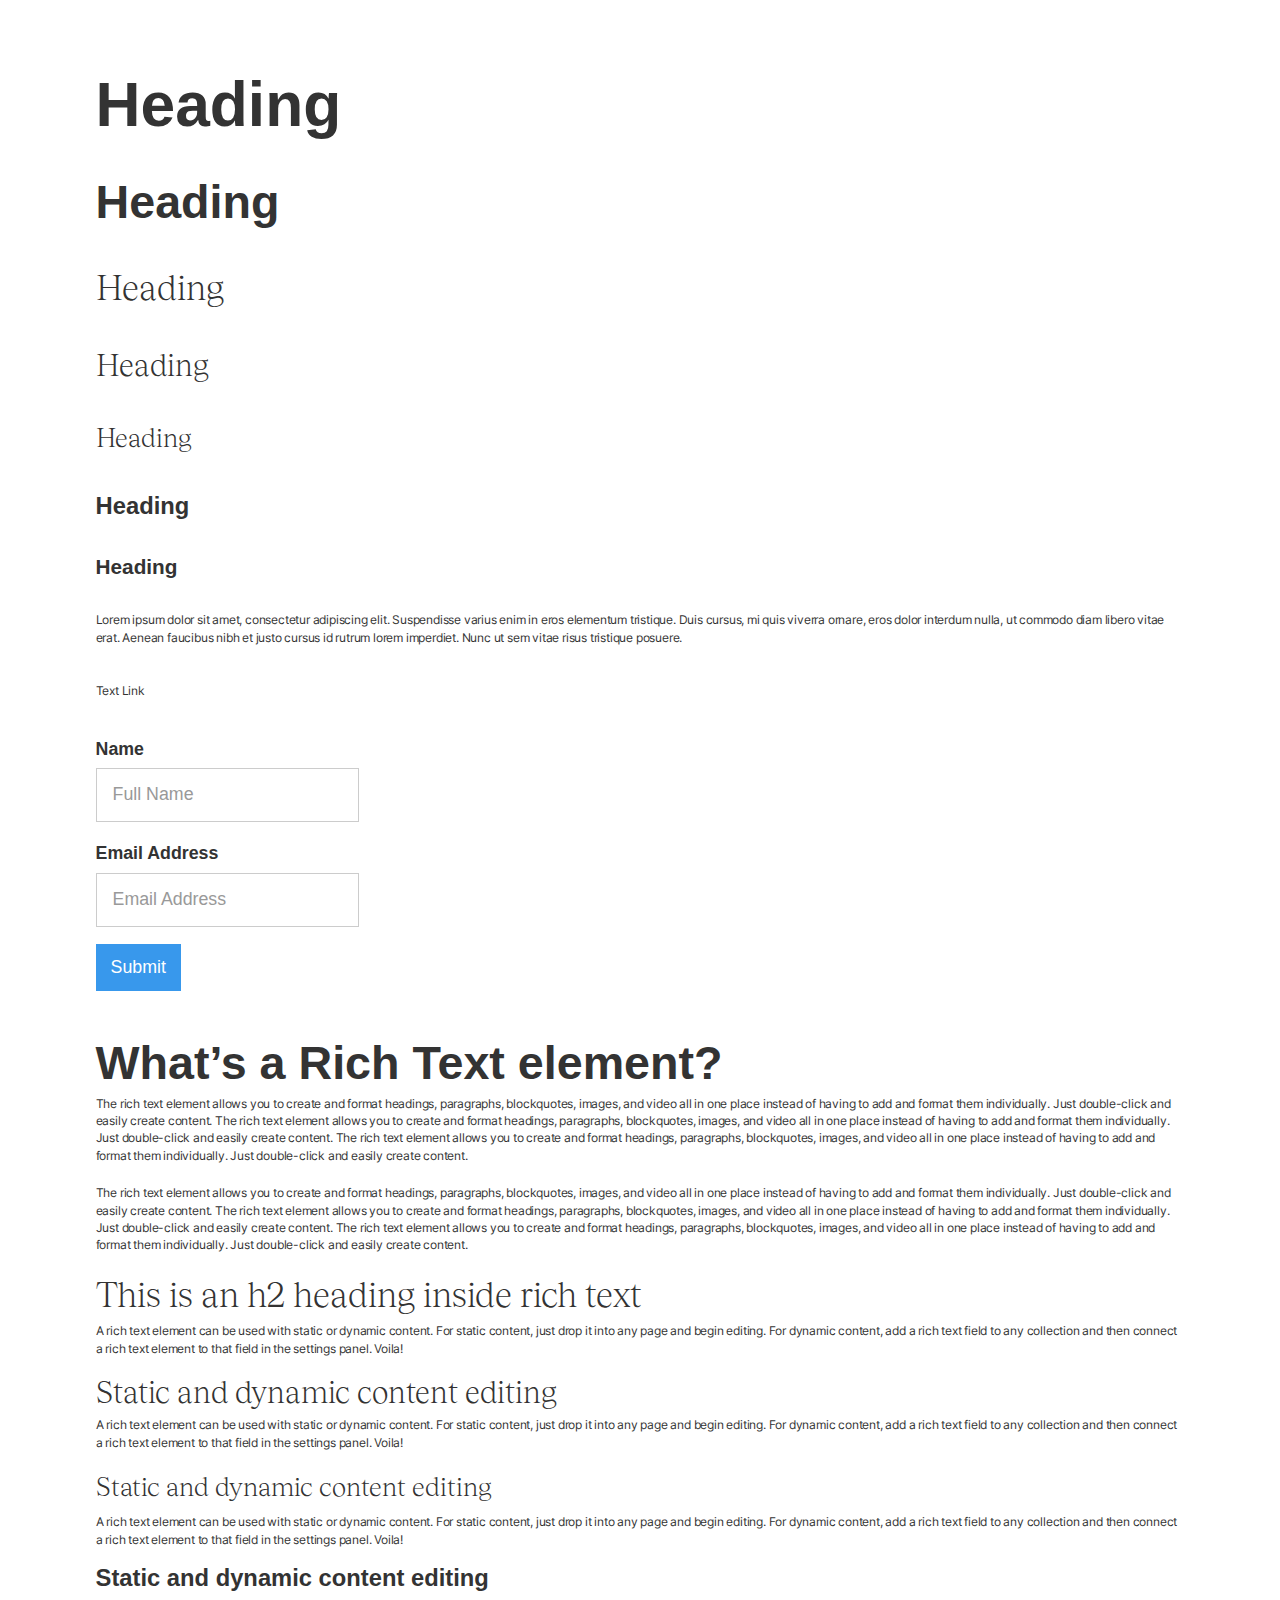
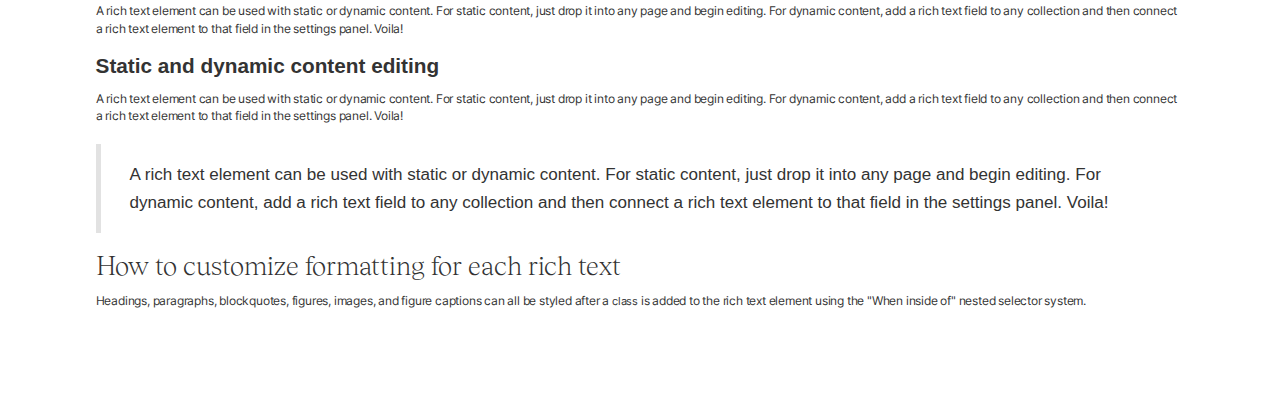
<file: styleguide.html>
<!DOCTYPE html><!--  Last Published: Wed Jan 24 2024 15:54:03 GMT+0000 (Coordinated Universal Time)  -->
<html data-wf-page="659a4aaadc2d54d5cd54de2e" data-wf-site="659a4aaadc2d54d5cd54dde4">
<head>
  <meta charset="utf-8">
  <title>Styleguide</title>
  <meta content="Styleguide" property="og:title">
  <meta content="Styleguide" property="twitter:title">
  <meta content="width=device-width, initial-scale=1" name="viewport">
  <link href="css/normalize.css" rel="stylesheet" type="text/css">
  <link href="css/webflow.css" rel="stylesheet" type="text/css">
  <link href="css/form-frame-89872e.webflow.css" rel="stylesheet" type="text/css">
  <script type="text/javascript">!function(o,c){var n=c.documentElement,t=" w-mod-";n.className+=t+"js",("ontouchstart"in o||o.DocumentTouch&&c instanceof DocumentTouch)&&(n.className+=t+"touch")}(window,document);</script>
  <link href="images/favicon.png" rel="shortcut icon" type="image/x-icon">
  <link href="images/webclip.png" rel="apple-touch-icon">
</head>
<body>
  <div class="page-wrapper">
    <div class="global_symbol">
      <div class="global_embed w-embed">
        <style>
/* Wizardry Fluid Settings */
body { 
  min-height: 0vw;
  font-size: calc(0.4934210526315789vw + 0.506578947368421em);
}
/* Min Font Size */
@media screen and (max-width:991px) {
 body { font-size: 16px; }
}
body {
 font-size: 1.1111111111111112vw;
}
/*
@media screen and (max-width:1200px) {
 body {font-size: 16px;}
} */
/* Desktop Only CSS (i.e. hover states) */
@media only screen and (min-width: 992px) {
	.w-container {max-width: none}
}
/* Main Variables */
:root {
  --main-dark: black;
  --main-light: white;
}
/* Global Styles */
::selection {
	background: var(--main-dark);
  color: var(--main-light);
  text-shadow: none;
}
img::selection, svg::selection {
	background: transparent;
}
/* Link color inherits from parent font color  */
a {
	color: inherit;
}
/* Disable / enable clicking on an element and its children  */
.no-click {
	pointer-events: none;
}
.can-click {
	pointer-events: auto;
}
/* Target any element with a certain "word" in the class name  */
[class*="spacer"] {
}
</style>
      </div>
    </div>
    <main class="page-main">
      <section class="styleguide_section">
        <div class="container">
          <div class="page-padding">
            <div class="styleguide_list">
              <h1 class="text-size-display">Heading</h1>
              <h1 class="text-size-h1">Heading</h1>
              <h2 class="text-size-h2">Heading</h2>
              <h3 class="text-size-h3">Heading</h3>
              <h4 class="text-size-h4">Heading</h4>
              <h5 class="text-size-h5">Heading</h5>
              <h6 class="text-size-h6">Heading</h6>
              <p>Lorem ipsum dolor sit amet, consectetur adipiscing elit. Suspendisse varius enim in eros elementum tristique. Duis cursus, mi quis viverra ornare, eros dolor interdum nulla, ut commodo diam libero vitae erat. Aenean faucibus nibh et justo cursus id rutrum lorem imperdiet. Nunc ut sem vitae risus tristique posuere.</p>
              <a href="#">Text Link</a>
              <div class="w-form">
                <form id="email-form" name="email-form" data-name="Email Form" method="get" data-wf-page-id="659a4aaadc2d54d5cd54de2e" data-wf-element-id="3ecf7535-7b7c-8004-ad0b-65a20efef1ab"><label for="name-2">Name</label><input class="styleguide_form-input w-input" maxlength="256" name="name-2" data-name="Name 2" placeholder="Full Name" type="text" id="name-2"><label for="email-2">Email Address</label><input class="styleguide_form-input w-input" maxlength="256" name="email-2" data-name="Email 2" placeholder="Email Address" type="email" id="email-2" required=""><input type="submit" data-wait="Please wait..." class="styleguide_form-submit w-button" value="Submit"></form>
                <div class="w-form-done">
                  <div>Thank you! Your submission has been received!</div>
                </div>
                <div class="w-form-fail">
                  <div>Oops! Something went wrong while submitting the form.</div>
                </div>
              </div>
              <div class="styleguide_rich-text w-richtext">
                <h1>What’s a Rich Text element?</h1>
                <p>The rich text element allows you to create and format headings, paragraphs, blockquotes, images, and video all in one place instead of having to add and format them individually. Just double-click and easily create content. The rich text element allows you to create and format headings, paragraphs, blockquotes, images, and video all in one place instead of having to add and format them individually. Just double-click and easily create content. The rich text element allows you to create and format headings, paragraphs, blockquotes, images, and video all in one place instead of having to add and format them individually. Just double-click and easily create content.</p>
                <p>The rich text element allows you to create and format headings, paragraphs, blockquotes, images, and video all in one place instead of having to add and format them individually. Just double-click and easily create content. The rich text element allows you to create and format headings, paragraphs, blockquotes, images, and video all in one place instead of having to add and format them individually. Just double-click and easily create content. The rich text element allows you to create and format headings, paragraphs, blockquotes, images, and video all in one place instead of having to add and format them individually. Just double-click and easily create content.</p>
                <h2>This is an h2 heading inside rich text</h2>
                <p>A rich text element can be used with static or dynamic content. For static content, just drop it into any page and begin editing. For dynamic content, add a rich text field to any collection and then connect a rich text element to that field in the settings panel. Voila!</p>
                <h3>Static and dynamic content editing</h3>
                <p>A rich text element can be used with static or dynamic content. For static content, just drop it into any page and begin editing. For dynamic content, add a rich text field to any collection and then connect a rich text element to that field in the settings panel. Voila!</p>
                <h4>Static and dynamic content editing</h4>
                <p>A rich text element can be used with static or dynamic content. For static content, just drop it into any page and begin editing. For dynamic content, add a rich text field to any collection and then connect a rich text element to that field in the settings panel. Voila!</p>
                <h5>Static and dynamic content editing</h5>
                <p>A rich text element can be used with static or dynamic content. For static content, just drop it into any page and begin editing. For dynamic content, add a rich text field to any collection and then connect a rich text element to that field in the settings panel. Voila!</p>
                <h6>Static and dynamic content editing</h6>
                <p>A rich text element can be used with static or dynamic content. For static content, just drop it into any page and begin editing. For dynamic content, add a rich text field to any collection and then connect a rich text element to that field in the settings panel. Voila!</p>
                <blockquote>A rich text element can be used with static or dynamic content. For static content, just drop it into any page and begin editing. For dynamic content, add a rich text field to any collection and then connect a rich text element to that field in the settings panel. Voila!</blockquote>
                <h4>How to customize formatting for each rich text</h4>
                <p>Headings, paragraphs, blockquotes, figures, images, and figure captions can all be styled after a <a href="http://www.google.com">class</a> is added to the rich text element using the &quot;When inside of&quot; nested selector system.</p>
              </div>
            </div>
          </div>
        </div>
      </section>
    </main>
  </div>
  <script src="https://d3e54v103j8qbb.cloudfront.net/js/jquery-3.5.1.min.dc5e7f18c8.js?site=659a4aaadc2d54d5cd54dde4" type="text/javascript" integrity="sha256-9/aliU8dGd2tb6OSsuzixeV4y/faTqgFtohetphbbj0=" crossorigin="anonymous"></script>
  <script src="js/webflow.js" type="text/javascript"></script>
</body>
</html>
</file>
<file: css/webflow.css>
@font-face {
  font-family: 'webflow-icons';
  src: url("[data-uri]") format('truetype');
  font-weight: normal;
  font-style: normal;
}
[class^="w-icon-"],
[class*=" w-icon-"] {
  /* use !important to prevent issues with browser extensions that change fonts */
  font-family: 'webflow-icons' !important;
  speak: none;
  font-style: normal;
  font-weight: normal;
  font-variant: normal;
  text-transform: none;
  line-height: 1;
  /* Better Font Rendering =========== */
  -webkit-font-smoothing: antialiased;
  -moz-osx-font-smoothing: grayscale;
}
.w-icon-slider-right:before {
  content: "\e600";
}
.w-icon-slider-left:before {
  content: "\e601";
}
.w-icon-nav-menu:before {
  content: "\e602";
}
.w-icon-arrow-down:before,
.w-icon-dropdown-toggle:before {
  content: "\e603";
}
.w-icon-file-upload-remove:before {
  content: "\e900";
}
.w-icon-file-upload-icon:before {
  content: "\e903";
}
* {
  -webkit-box-sizing: border-box;
  -moz-box-sizing: border-box;
  box-sizing: border-box;
}
html {
  height: 100%;
}
body {
  margin: 0;
  min-height: 100%;
  background-color: #fff;
  font-family: Arial, sans-serif;
  font-size: 14px;
  line-height: 20px;
  color: #333;
}
img {
  max-width: 100%;
  vertical-align: middle;
  display: inline-block;
}
html.w-mod-touch * {
  background-attachment: scroll !important;
}
.w-block {
  display: block;
}
.w-inline-block {
  max-width: 100%;
  display: inline-block;
}
.w-clearfix:before,
.w-clearfix:after {
  content: " ";
  display: table;
  grid-column-start: 1;
  grid-row-start: 1;
  grid-column-end: 2;
  grid-row-end: 2;
}
.w-clearfix:after {
  clear: both;
}
.w-hidden {
  display: none;
}
.w-button {
  display: inline-block;
  padding: 9px 15px;
  background-color: #3898EC;
  color: white;
  border: 0;
  line-height: inherit;
  text-decoration: none;
  cursor: pointer;
  border-radius: 0;
}
input.w-button {
  -webkit-appearance: button;
}
html[data-w-dynpage] [data-w-cloak] {
  color: transparent !important;
}
.w-code-block {
  margin: unset;
}
.w-webflow-badge,
.w-webflow-badge * {
  position: static;
  left: auto;
  top: auto;
  right: auto;
  bottom: auto;
  z-index: auto;
  display: block;
  visibility: visible;
  overflow: visible;
  overflow-x: visible;
  overflow-y: visible;
  box-sizing: border-box;
  width: auto;
  height: auto;
  max-height: none;
  max-width: none;
  min-height: 0;
  min-width: 0;
  margin: 0;
  padding: 0;
  float: none;
  clear: none;
  border: 0 none transparent;
  border-radius: 0;
  background: none;
  background-image: none;
  background-position: 0% 0%;
  background-size: auto auto;
  background-repeat: repeat;
  background-origin: padding-box;
  background-clip: border-box;
  background-attachment: scroll;
  background-color: transparent;
  box-shadow: none;
  opacity: 1;
  transform: none;
  transition: none;
  direction: ltr;
  font-family: inherit;
  font-weight: inherit;
  color: inherit;
  font-size: inherit;
  line-height: inherit;
  font-style: inherit;
  font-variant: inherit;
  text-align: inherit;
  letter-spacing: inherit;
  text-decoration: inherit;
  text-indent: 0;
  text-transform: inherit;
  list-style-type: disc;
  text-shadow: none;
  font-smoothing: auto;
  vertical-align: baseline;
  cursor: inherit;
  white-space: inherit;
  word-break: normal;
  word-spacing: normal;
  word-wrap: normal;
}
.w-webflow-badge {
  position: fixed !important;
  display: inline-block !important;
  visibility: visible !important;
  z-index: 2147483647 !important;
  top: auto !important;
  right: 12px !important;
  bottom: 12px !important;
  left: auto !important;
  color: #aaadb0 !important;
  background-color: #fff !important;
  border-radius: 3px !important;
  padding: 6px !important;
  font-size: 12px !important;
  opacity: 1 !important;
  line-height: 14px !important;
  text-decoration: none !important;
  transform: none !important;
  margin: 0 !important;
  width: auto !important;
  height: auto !important;
  overflow: visible !important;
  white-space: nowrap;
  box-shadow: 0 0 0 1px rgba(0, 0, 0, 0.1), 0px 1px 3px rgba(0, 0, 0, 0.1);
  cursor: pointer;
}
.w-webflow-badge > img {
  display: inline-block !important;
  visibility: visible !important;
  opacity: 1 !important;
  vertical-align: middle !important;
}
h1,
h2,
h3,
h4,
h5,
h6 {
  font-weight: bold;
  margin-bottom: 10px;
}
h1 {
  font-size: 38px;
  line-height: 44px;
  margin-top: 20px;
}
h2 {
  font-size: 32px;
  line-height: 36px;
  margin-top: 20px;
}
h3 {
  font-size: 24px;
  line-height: 30px;
  margin-top: 20px;
}
h4 {
  font-size: 18px;
  line-height: 24px;
  margin-top: 10px;
}
h5 {
  font-size: 14px;
  line-height: 20px;
  margin-top: 10px;
}
h6 {
  font-size: 12px;
  line-height: 18px;
  margin-top: 10px;
}
p {
  margin-top: 0;
  margin-bottom: 10px;
}
blockquote {
  margin: 0 0 10px 0;
  padding: 10px 20px;
  border-left: 5px solid #E2E2E2;
  font-size: 18px;
  line-height: 22px;
}
figure {
  margin: 0;
  margin-bottom: 10px;
}
figcaption {
  margin-top: 5px;
  text-align: center;
}
ul,
ol {
  margin-top: 0px;
  margin-bottom: 10px;
  padding-left: 40px;
}
.w-list-unstyled {
  padding-left: 0;
  list-style: none;
}
.w-embed:before,
.w-embed:after {
  content: " ";
  display: table;
  grid-column-start: 1;
  grid-row-start: 1;
  grid-column-end: 2;
  grid-row-end: 2;
}
.w-embed:after {
  clear: both;
}
.w-video {
  width: 100%;
  position: relative;
  padding: 0;
}
.w-video iframe,
.w-video object,
.w-video embed {
  position: absolute;
  top: 0;
  left: 0;
  width: 100%;
  height: 100%;
  border: none;
}
fieldset {
  padding: 0;
  margin: 0;
  border: 0;
}
button,
[type='button'],
[type='reset'] {
  border: 0;
  cursor: pointer;
  -webkit-appearance: button;
}
.w-form {
  margin: 0 0 15px;
}
.w-form-done {
  display: none;
  padding: 20px;
  text-align: center;
  background-color: #dddddd;
}
.w-form-fail {
  display: none;
  margin-top: 10px;
  padding: 10px;
  background-color: #ffdede;
}
label {
  display: block;
  margin-bottom: 5px;
  font-weight: bold;
}
.w-input,
.w-select {
  display: block;
  width: 100%;
  height: 38px;
  padding: 8px 12px;
  margin-bottom: 10px;
  font-size: 14px;
  line-height: 1.42857143;
  color: #333333;
  vertical-align: middle;
  background-color: #ffffff;
  border: 1px solid #cccccc;
}
.w-input:-moz-placeholder,
.w-select:-moz-placeholder {
  color: #999;
}
.w-input::-moz-placeholder,
.w-select::-moz-placeholder {
  color: #999;
  opacity: 1;
}
.w-input::-webkit-input-placeholder,
.w-select::-webkit-input-placeholder {
  color: #999;
}
.w-input:focus,
.w-select:focus {
  border-color: #3898EC;
  outline: 0;
}
.w-input[disabled],
.w-select[disabled],
.w-input[readonly],
.w-select[readonly],
fieldset[disabled] .w-input,
fieldset[disabled] .w-select {
  cursor: not-allowed;
}
.w-input[disabled]:not(.w-input-disabled),
.w-select[disabled]:not(.w-input-disabled),
.w-input[readonly],
.w-select[readonly],
fieldset[disabled]:not(.w-input-disabled) .w-input,
fieldset[disabled]:not(.w-input-disabled) .w-select {
  background-color: #eeeeee;
}
textarea.w-input,
textarea.w-select {
  height: auto;
}
.w-select {
  background-color: #f3f3f3;
}
.w-select[multiple] {
  height: auto;
}
.w-form-label {
  display: inline-block;
  cursor: pointer;
  font-weight: normal;
  margin-bottom: 0px;
}
.w-radio {
  display: block;
  margin-bottom: 5px;
  padding-left: 20px;
}
.w-radio:before,
.w-radio:after {
  content: " ";
  display: table;
  grid-column-start: 1;
  grid-row-start: 1;
  grid-column-end: 2;
  grid-row-end: 2;
}
.w-radio:after {
  clear: both;
}
.w-radio-input {
  margin: 4px 0 0;
  line-height: normal;
  float: left;
  margin-left: -20px;
}
.w-radio-input {
  margin-top: 3px;
}
.w-file-upload {
  display: block;
  margin-bottom: 10px;
}
.w-file-upload-input {
  width: 0.1px;
  height: 0.1px;
  opacity: 0;
  overflow: hidden;
  position: absolute;
  z-index: -100;
}
.w-file-upload-default,
.w-file-upload-uploading,
.w-file-upload-success {
  display: inline-block;
  color: #333333;
}
.w-file-upload-error {
  display: block;
  margin-top: 10px;
}
.w-file-upload-default.w-hidden,
.w-file-upload-uploading.w-hidden,
.w-file-upload-error.w-hidden,
.w-file-upload-success.w-hidden {
  display: none;
}
.w-file-upload-uploading-btn {
  display: flex;
  font-size: 14px;
  font-weight: normal;
  cursor: pointer;
  margin: 0;
  padding: 8px 12px;
  border: 1px solid #cccccc;
  background-color: #fafafa;
}
.w-file-upload-file {
  display: flex;
  flex-grow: 1;
  justify-content: space-between;
  margin: 0;
  padding: 8px 9px 8px 11px;
  border: 1px solid #cccccc;
  background-color: #fafafa;
}
.w-file-upload-file-name {
  font-size: 14px;
  font-weight: normal;
  display: block;
}
.w-file-remove-link {
  margin-top: 3px;
  margin-left: 10px;
  width: auto;
  height: auto;
  padding: 3px;
  display: block;
  cursor: pointer;
}
.w-icon-file-upload-remove {
  margin: auto;
  font-size: 10px;
}
.w-file-upload-error-msg {
  display: inline-block;
  color: #ea384c;
  padding: 2px 0;
}
.w-file-upload-info {
  display: inline-block;
  line-height: 38px;
  padding: 0 12px;
}
.w-file-upload-label {
  display: inline-block;
  font-size: 14px;
  font-weight: normal;
  cursor: pointer;
  margin: 0;
  padding: 8px 12px;
  border: 1px solid #cccccc;
  background-color: #fafafa;
}
.w-icon-file-upload-icon,
.w-icon-file-upload-uploading {
  display: inline-block;
  margin-right: 8px;
  width: 20px;
}
.w-icon-file-upload-uploading {
  height: 20px;
}
.w-container {
  margin-left: auto;
  margin-right: auto;
  max-width: 940px;
}
.w-container:before,
.w-container:after {
  content: " ";
  display: table;
  grid-column-start: 1;
  grid-row-start: 1;
  grid-column-end: 2;
  grid-row-end: 2;
}
.w-container:after {
  clear: both;
}
.w-container .w-row {
  margin-left: -10px;
  margin-right: -10px;
}
.w-row:before,
.w-row:after {
  content: " ";
  display: table;
  grid-column-start: 1;
  grid-row-start: 1;
  grid-column-end: 2;
  grid-row-end: 2;
}
.w-row:after {
  clear: both;
}
.w-row .w-row {
  margin-left: 0;
  margin-right: 0;
}
.w-col {
  position: relative;
  float: left;
  width: 100%;
  min-height: 1px;
  padding-left: 10px;
  padding-right: 10px;
}
.w-col .w-col {
  padding-left: 0;
  padding-right: 0;
}
.w-col-1 {
  width: 8.33333333%;
}
.w-col-2 {
  width: 16.66666667%;
}
.w-col-3 {
  width: 25%;
}
.w-col-4 {
  width: 33.33333333%;
}
.w-col-5 {
  width: 41.66666667%;
}
.w-col-6 {
  width: 50%;
}
.w-col-7 {
  width: 58.33333333%;
}
.w-col-8 {
  width: 66.66666667%;
}
.w-col-9 {
  width: 75%;
}
.w-col-10 {
  width: 83.33333333%;
}
.w-col-11 {
  width: 91.66666667%;
}
.w-col-12 {
  width: 100%;
}
.w-hidden-main {
  display: none !important;
}
@media screen and (max-width: 991px) {
  .w-container {
    max-width: 728px;
  }
  .w-hidden-main {
    display: inherit !important;
  }
  .w-hidden-medium {
    display: none !important;
  }
  .w-col-medium-1 {
    width: 8.33333333%;
  }
  .w-col-medium-2 {
    width: 16.66666667%;
  }
  .w-col-medium-3 {
    width: 25%;
  }
  .w-col-medium-4 {
    width: 33.33333333%;
  }
  .w-col-medium-5 {
    width: 41.66666667%;
  }
  .w-col-medium-6 {
    width: 50%;
  }
  .w-col-medium-7 {
    width: 58.33333333%;
  }
  .w-col-medium-8 {
    width: 66.66666667%;
  }
  .w-col-medium-9 {
    width: 75%;
  }
  .w-col-medium-10 {
    width: 83.33333333%;
  }
  .w-col-medium-11 {
    width: 91.66666667%;
  }
  .w-col-medium-12 {
    width: 100%;
  }
  .w-col-stack {
    width: 100%;
    left: auto;
    right: auto;
  }
}
@media screen and (max-width: 767px) {
  .w-hidden-main {
    display: inherit !important;
  }
  .w-hidden-medium {
    display: inherit !important;
  }
  .w-hidden-small {
    display: none !important;
  }
  .w-row,
  .w-container .w-row {
    margin-left: 0;
    margin-right: 0;
  }
  .w-col {
    width: 100%;
    left: auto;
    right: auto;
  }
  .w-col-small-1 {
    width: 8.33333333%;
  }
  .w-col-small-2 {
    width: 16.66666667%;
  }
  .w-col-small-3 {
    width: 25%;
  }
  .w-col-small-4 {
    width: 33.33333333%;
  }
  .w-col-small-5 {
    width: 41.66666667%;
  }
  .w-col-small-6 {
    width: 50%;
  }
  .w-col-small-7 {
    width: 58.33333333%;
  }
  .w-col-small-8 {
    width: 66.66666667%;
  }
  .w-col-small-9 {
    width: 75%;
  }
  .w-col-small-10 {
    width: 83.33333333%;
  }
  .w-col-small-11 {
    width: 91.66666667%;
  }
  .w-col-small-12 {
    width: 100%;
  }
}
@media screen and (max-width: 479px) {
  .w-container {
    max-width: none;
  }
  .w-hidden-main {
    display: inherit !important;
  }
  .w-hidden-medium {
    display: inherit !important;
  }
  .w-hidden-small {
    display: inherit !important;
  }
  .w-hidden-tiny {
    display: none !important;
  }
  .w-col {
    width: 100%;
  }
  .w-col-tiny-1 {
    width: 8.33333333%;
  }
  .w-col-tiny-2 {
    width: 16.66666667%;
  }
  .w-col-tiny-3 {
    width: 25%;
  }
  .w-col-tiny-4 {
    width: 33.33333333%;
  }
  .w-col-tiny-5 {
    width: 41.66666667%;
  }
  .w-col-tiny-6 {
    width: 50%;
  }
  .w-col-tiny-7 {
    width: 58.33333333%;
  }
  .w-col-tiny-8 {
    width: 66.66666667%;
  }
  .w-col-tiny-9 {
    width: 75%;
  }
  .w-col-tiny-10 {
    width: 83.33333333%;
  }
  .w-col-tiny-11 {
    width: 91.66666667%;
  }
  .w-col-tiny-12 {
    width: 100%;
  }
}
.w-widget {
  position: relative;
}
.w-widget-map {
  width: 100%;
  height: 400px;
}
.w-widget-map label {
  width: auto;
  display: inline;
}
.w-widget-map img {
  max-width: inherit;
}
.w-widget-map .gm-style-iw {
  text-align: center;
}
.w-widget-map .gm-style-iw > button {
  display: none !important;
}
.w-widget-twitter {
  overflow: hidden;
}
.w-widget-twitter-count-shim {
  display: inline-block;
  vertical-align: top;
  position: relative;
  width: 28px;
  height: 20px;
  text-align: center;
  background: white;
  border: #758696 solid 1px;
  border-radius: 3px;
}
.w-widget-twitter-count-shim * {
  pointer-events: none;
  -webkit-user-select: none;
  -moz-user-select: none;
  -ms-user-select: none;
  user-select: none;
}
.w-widget-twitter-count-shim .w-widget-twitter-count-inner {
  position: relative;
  font-size: 15px;
  line-height: 12px;
  text-align: center;
  color: #999;
  font-family: serif;
}
.w-widget-twitter-count-shim .w-widget-twitter-count-clear {
  position: relative;
  display: block;
}
.w-widget-twitter-count-shim.w--large {
  width: 36px;
  height: 28px;
}
.w-widget-twitter-count-shim.w--large .w-widget-twitter-count-inner {
  font-size: 18px;
  line-height: 18px;
}
.w-widget-twitter-count-shim:not(.w--vertical) {
  margin-left: 5px;
  margin-right: 8px;
}
.w-widget-twitter-count-shim:not(.w--vertical).w--large {
  margin-left: 6px;
}
.w-widget-twitter-count-shim:not(.w--vertical):before,
.w-widget-twitter-count-shim:not(.w--vertical):after {
  top: 50%;
  left: 0;
  border: solid transparent;
  content: ' ';
  height: 0;
  width: 0;
  position: absolute;
  pointer-events: none;
}
.w-widget-twitter-count-shim:not(.w--vertical):before {
  border-color: rgba(117, 134, 150, 0);
  border-right-color: #5d6c7b;
  border-width: 4px;
  margin-left: -9px;
  margin-top: -4px;
}
.w-widget-twitter-count-shim:not(.w--vertical).w--large:before {
  border-width: 5px;
  margin-left: -10px;
  margin-top: -5px;
}
.w-widget-twitter-count-shim:not(.w--vertical):after {
  border-color: rgba(255, 255, 255, 0);
  border-right-color: white;
  border-width: 4px;
  margin-left: -8px;
  margin-top: -4px;
}
.w-widget-twitter-count-shim:not(.w--vertical).w--large:after {
  border-width: 5px;
  margin-left: -9px;
  margin-top: -5px;
}
.w-widget-twitter-count-shim.w--vertical {
  width: 61px;
  height: 33px;
  margin-bottom: 8px;
}
.w-widget-twitter-count-shim.w--vertical:before,
.w-widget-twitter-count-shim.w--vertical:after {
  top: 100%;
  left: 50%;
  border: solid transparent;
  content: ' ';
  height: 0;
  width: 0;
  position: absolute;
  pointer-events: none;
}
.w-widget-twitter-count-shim.w--vertical:before {
  border-color: rgba(117, 134, 150, 0);
  border-top-color: #5d6c7b;
  border-width: 5px;
  margin-left: -5px;
}
.w-widget-twitter-count-shim.w--vertical:after {
  border-color: rgba(255, 255, 255, 0);
  border-top-color: white;
  border-width: 4px;
  margin-left: -4px;
}
.w-widget-twitter-count-shim.w--vertical .w-widget-twitter-count-inner {
  font-size: 18px;
  line-height: 22px;
}
.w-widget-twitter-count-shim.w--vertical.w--large {
  width: 76px;
}
.w-background-video {
  position: relative;
  overflow: hidden;
  height: 500px;
  color: white;
}
.w-background-video > video {
  background-size: cover;
  background-position: 50% 50%;
  position: absolute;
  margin: auto;
  width: 100%;
  height: 100%;
  right: -100%;
  bottom: -100%;
  top: -100%;
  left: -100%;
  object-fit: cover;
  z-index: -100;
}
.w-background-video > video::-webkit-media-controls-start-playback-button {
  display: none !important;
  -webkit-appearance: none;
}
.w-background-video--control {
  position: absolute;
  bottom: 1em;
  right: 1em;
  background-color: transparent;
  padding: 0;
}
.w-background-video--control > [hidden] {
  display: none !important;
}
.w-slider {
  position: relative;
  height: 300px;
  text-align: center;
  background: #dddddd;
  clear: both;
  -webkit-tap-highlight-color: rgba(0, 0, 0, 0);
  tap-highlight-color: rgba(0, 0, 0, 0);
}
.w-slider-mask {
  position: relative;
  display: block;
  overflow: hidden;
  z-index: 1;
  left: 0;
  right: 0;
  height: 100%;
  white-space: nowrap;
}
.w-slide {
  position: relative;
  display: inline-block;
  vertical-align: top;
  width: 100%;
  height: 100%;
  white-space: normal;
  text-align: left;
}
.w-slider-nav {
  position: absolute;
  z-index: 2;
  top: auto;
  right: 0;
  bottom: 0;
  left: 0;
  margin: auto;
  padding-top: 10px;
  height: 40px;
  text-align: center;
  -webkit-tap-highlight-color: rgba(0, 0, 0, 0);
  tap-highlight-color: rgba(0, 0, 0, 0);
}
.w-slider-nav.w-round > div {
  border-radius: 100%;
}
.w-slider-nav.w-num > div {
  width: auto;
  height: auto;
  padding: 0.2em 0.5em;
  font-size: inherit;
  line-height: inherit;
}
.w-slider-nav.w-shadow > div {
  box-shadow: 0 0 3px rgba(51, 51, 51, 0.4);
}
.w-slider-nav-invert {
  color: #fff;
}
.w-slider-nav-invert > div {
  background-color: rgba(34, 34, 34, 0.4);
}
.w-slider-nav-invert > div.w-active {
  background-color: #222;
}
.w-slider-dot {
  position: relative;
  display: inline-block;
  width: 1em;
  height: 1em;
  background-color: rgba(255, 255, 255, 0.4);
  cursor: pointer;
  margin: 0 3px 0.5em;
  transition: background-color 100ms, color 100ms;
}
.w-slider-dot.w-active {
  background-color: #fff;
}
.w-slider-dot:focus {
  outline: none;
  box-shadow: 0px 0px 0px 2px #fff;
}
.w-slider-dot:focus.w-active {
  box-shadow: none;
}
.w-slider-arrow-left,
.w-slider-arrow-right {
  position: absolute;
  width: 80px;
  top: 0;
  right: 0;
  bottom: 0;
  left: 0;
  margin: auto;
  cursor: pointer;
  overflow: hidden;
  color: white;
  font-size: 40px;
  -webkit-tap-highlight-color: rgba(0, 0, 0, 0);
  tap-highlight-color: rgba(0, 0, 0, 0);
  -webkit-user-select: none;
  -moz-user-select: none;
  -ms-user-select: none;
  user-select: none;
}
.w-slider-arrow-left [class^='w-icon-'],
.w-slider-arrow-right [class^='w-icon-'],
.w-slider-arrow-left [class*=' w-icon-'],
.w-slider-arrow-right [class*=' w-icon-'] {
  position: absolute;
}
.w-slider-arrow-left:focus,
.w-slider-arrow-right:focus {
  outline: 0;
}
.w-slider-arrow-left {
  z-index: 3;
  right: auto;
}
.w-slider-arrow-right {
  z-index: 4;
  left: auto;
}
.w-icon-slider-left,
.w-icon-slider-right {
  top: 0;
  right: 0;
  bottom: 0;
  left: 0;
  margin: auto;
  width: 1em;
  height: 1em;
}
.w-slider-aria-label {
  border: 0;
  clip: rect(0 0 0 0);
  height: 1px;
  margin: -1px;
  overflow: hidden;
  padding: 0;
  position: absolute;
  width: 1px;
}
.w-slider-force-show {
  display: block !important;
}
.w-dropdown {
  display: inline-block;
  position: relative;
  text-align: left;
  margin-left: auto;
  margin-right: auto;
  z-index: 900;
}
.w-dropdown-btn,
.w-dropdown-toggle,
.w-dropdown-link {
  position: relative;
  vertical-align: top;
  text-decoration: none;
  color: #222222;
  padding: 20px;
  text-align: left;
  margin-left: auto;
  margin-right: auto;
  white-space: nowrap;
}
.w-dropdown-toggle {
  -webkit-user-select: none;
  -moz-user-select: none;
  -ms-user-select: none;
  user-select: none;
  display: inline-block;
  cursor: pointer;
  padding-right: 40px;
}
.w-dropdown-toggle:focus {
  outline: 0;
}
.w-icon-dropdown-toggle {
  position: absolute;
  top: 0;
  right: 0;
  bottom: 0;
  margin: auto;
  margin-right: 20px;
  width: 1em;
  height: 1em;
}
.w-dropdown-list {
  position: absolute;
  background: #dddddd;
  display: none;
  min-width: 100%;
}
.w-dropdown-list.w--open {
  display: block;
}
.w-dropdown-link {
  padding: 10px 20px;
  display: block;
  color: #222222;
}
.w-dropdown-link.w--current {
  color: #0082f3;
}
.w-dropdown-link:focus {
  outline: 0;
}
@media screen and (max-width: 767px) {
  .w-nav-brand {
    padding-left: 10px;
  }
}
/**
 * ## Note
 * Safari (on both iOS and OS X) does not handle viewport units (vh, vw) well.
 * For example percentage units do not work on descendants of elements that
 * have any dimensions expressed in viewport units. It also doesn’t handle them at
 * all in `calc()`.
 */
/**
 * Wrapper around all lightbox elements
 *
 * 1. Since the lightbox can receive focus, IE also gives it an outline.
 * 2. Fixes flickering on Chrome when a transition is in progress
 *    underneath the lightbox.
 */
.w-lightbox-backdrop {
  cursor: auto;
  font-style: normal;
  letter-spacing: normal;
  list-style: disc;
  text-indent: 0;
  text-shadow: none;
  text-transform: none;
  visibility: visible;
  white-space: normal;
  word-break: normal;
  word-spacing: normal;
  word-wrap: normal;
  position: fixed;
  top: 0;
  right: 0;
  bottom: 0;
  left: 0;
  color: #fff;
  font-family: "Helvetica Neue", Helvetica, Ubuntu, "Segoe UI", Verdana, sans-serif;
  font-size: 17px;
  line-height: 1.2;
  font-weight: 300;
  text-align: center;
  background: rgba(0, 0, 0, 0.9);
  z-index: 2000;
  outline: 0;
  /* 1 */
  opacity: 0;
  -webkit-user-select: none;
  -moz-user-select: none;
  -webkit-tap-highlight-color: transparent;
  -webkit-transform: translate(0, 0);
  /* 2 */
}
/**
 * Neat trick to bind the rubberband effect to our canvas instead of the whole
 * document on iOS. It also prevents a bug that causes the document underneath to scroll.
 */
.w-lightbox-backdrop,
.w-lightbox-container {
  height: 100%;
  overflow: auto;
  -webkit-overflow-scrolling: touch;
}
.w-lightbox-content {
  position: relative;
  height: 100vh;
  overflow: hidden;
}
.w-lightbox-view {
  position: absolute;
  width: 100vw;
  height: 100vh;
  opacity: 0;
}
.w-lightbox-view:before {
  content: "";
  height: 100vh;
}
/* .w-lightbox-content */
.w-lightbox-group,
.w-lightbox-group .w-lightbox-view,
.w-lightbox-group .w-lightbox-view:before {
  height: 86vh;
}
.w-lightbox-frame,
.w-lightbox-view:before {
  display: inline-block;
  vertical-align: middle;
}
/*
 * 1. Remove default margin set by user-agent on the <figure> element.
 */
.w-lightbox-figure {
  position: relative;
  margin: 0;
  /* 1 */
}
.w-lightbox-group .w-lightbox-figure {
  cursor: pointer;
}
/**
 * IE adds image dimensions as width and height attributes on the IMG tag,
 * but we need both width and height to be set to auto to enable scaling.
 */
.w-lightbox-img {
  width: auto;
  height: auto;
  max-width: none;
}
/**
 * 1. Reset if style is set by user on "All Images"
 */
.w-lightbox-image {
  display: block;
  float: none;
  /* 1 */
  max-width: 100vw;
  max-height: 100vh;
}
.w-lightbox-group .w-lightbox-image {
  max-height: 86vh;
}
.w-lightbox-caption {
  position: absolute;
  right: 0;
  bottom: 0;
  left: 0;
  padding: 0.5em 1em;
  background: rgba(0, 0, 0, 0.4);
  text-align: left;
  text-overflow: ellipsis;
  white-space: nowrap;
  overflow: hidden;
}
.w-lightbox-embed {
  position: absolute;
  top: 0;
  right: 0;
  bottom: 0;
  left: 0;
  width: 100%;
  height: 100%;
}
.w-lightbox-control {
  position: absolute;
  top: 0;
  width: 4em;
  background-size: 24px;
  background-repeat: no-repeat;
  background-position: center;
  cursor: pointer;
  -webkit-transition: all 0.3s;
  transition: all 0.3s;
}
.w-lightbox-left {
  display: none;
  bottom: 0;
  left: 0;
  /* <svg xmlns="http://www.w3.org/2000/svg" viewBox="-20 0 24 40" width="24" height="40"><g transform="rotate(45)"><path d="m0 0h5v23h23v5h-28z" opacity=".4"/><path d="m1 1h3v23h23v3h-26z" fill="#fff"/></g></svg> */
  background-image: url("[data-uri]");
}
.w-lightbox-right {
  display: none;
  right: 0;
  bottom: 0;
  /* <svg xmlns="http://www.w3.org/2000/svg" viewBox="-4 0 24 40" width="24" height="40"><g transform="rotate(45)"><path d="m0-0h28v28h-5v-23h-23z" opacity=".4"/><path d="m1 1h26v26h-3v-23h-23z" fill="#fff"/></g></svg> */
  background-image: url("[data-uri]");
}
/*
 * Without specifying the with and height inside the SVG, all versions of IE render the icon too small.
 * The bug does not seem to manifest itself if the elements are tall enough such as the above arrows.
 * (http://stackoverflow.com/questions/16092114/background-size-differs-in-internet-explorer)
 */
.w-lightbox-close {
  right: 0;
  height: 2.6em;
  /* <svg xmlns="http://www.w3.org/2000/svg" viewBox="-4 0 18 17" width="18" height="17"><g transform="rotate(45)"><path d="m0 0h7v-7h5v7h7v5h-7v7h-5v-7h-7z" opacity=".4"/><path d="m1 1h7v-7h3v7h7v3h-7v7h-3v-7h-7z" fill="#fff"/></g></svg> */
  background-image: url("[data-uri]");
  background-size: 18px;
}
/**
 * 1. All IE versions add extra space at the bottom without this.
 */
.w-lightbox-strip {
  position: absolute;
  bottom: 0;
  left: 0;
  right: 0;
  padding: 0 1vh;
  line-height: 0;
  /* 1 */
  white-space: nowrap;
  overflow-x: auto;
  overflow-y: hidden;
}
/*
 * 1. We use content-box to avoid having to do `width: calc(10vh + 2vw)`
 *    which doesn’t work in Safari anyway.
 * 2. Chrome renders images pixelated when switching to GPU. Making sure
 *    the parent is also rendered on the GPU (by setting translate3d for
 *    example) fixes this behavior.
 */
.w-lightbox-item {
  display: inline-block;
  width: 10vh;
  padding: 2vh 1vh;
  box-sizing: content-box;
  /* 1 */
  cursor: pointer;
  -webkit-transform: translate3d(0, 0, 0);
  /* 2 */
}
.w-lightbox-active {
  opacity: 0.3;
}
.w-lightbox-thumbnail {
  position: relative;
  height: 10vh;
  background: #222;
  overflow: hidden;
}
.w-lightbox-thumbnail-image {
  position: absolute;
  top: 0;
  left: 0;
}
.w-lightbox-thumbnail .w-lightbox-tall {
  top: 50%;
  width: 100%;
  -webkit-transform: translate(0, -50%);
  transform: translate(0, -50%);
}
.w-lightbox-thumbnail .w-lightbox-wide {
  left: 50%;
  height: 100%;
  -webkit-transform: translate(-50%, 0);
  transform: translate(-50%, 0);
}
/*
 * Spinner
 *
 * Absolute pixel values are used to avoid rounding errors that would cause
 * the white spinning element to be misaligned with the track.
 */
.w-lightbox-spinner {
  position: absolute;
  top: 50%;
  left: 50%;
  box-sizing: border-box;
  width: 40px;
  height: 40px;
  margin-top: -20px;
  margin-left: -20px;
  border: 5px solid rgba(0, 0, 0, 0.4);
  border-radius: 50%;
  -webkit-animation: spin 0.8s infinite linear;
  animation: spin 0.8s infinite linear;
}
.w-lightbox-spinner:after {
  content: "";
  position: absolute;
  top: -4px;
  right: -4px;
  bottom: -4px;
  left: -4px;
  border: 3px solid transparent;
  border-bottom-color: #fff;
  border-radius: 50%;
}
/*
 * Utility classes
 */
.w-lightbox-hide {
  display: none;
}
.w-lightbox-noscroll {
  overflow: hidden;
}
@media (min-width: 768px) {
  .w-lightbox-content {
    height: 96vh;
    margin-top: 2vh;
  }
  .w-lightbox-view,
  .w-lightbox-view:before {
    height: 96vh;
  }
  /* .w-lightbox-content */
  .w-lightbox-group,
  .w-lightbox-group .w-lightbox-view,
  .w-lightbox-group .w-lightbox-view:before {
    height: 84vh;
  }
  .w-lightbox-image {
    max-width: 96vw;
    max-height: 96vh;
  }
  .w-lightbox-group .w-lightbox-image {
    max-width: 82.3vw;
    max-height: 84vh;
  }
  .w-lightbox-left,
  .w-lightbox-right {
    display: block;
    opacity: 0.5;
  }
  .w-lightbox-close {
    opacity: 0.8;
  }
  .w-lightbox-control:hover {
    opacity: 1;
  }
}
.w-lightbox-inactive,
.w-lightbox-inactive:hover {
  opacity: 0;
}
.w-richtext:before,
.w-richtext:after {
  content: " ";
  display: table;
  grid-column-start: 1;
  grid-row-start: 1;
  grid-column-end: 2;
  grid-row-end: 2;
}
.w-richtext:after {
  clear: both;
}
.w-richtext[contenteditable="true"]:before,
.w-richtext[contenteditable="true"]:after {
  white-space: initial;
}
.w-richtext ol,
.w-richtext ul {
  overflow: hidden;
}
.w-richtext .w-richtext-figure-selected.w-richtext-figure-type-video div:after,
.w-richtext .w-richtext-figure-selected[data-rt-type="video"] div:after {
  outline: 2px solid #2895f7;
}
.w-richtext .w-richtext-figure-selected.w-richtext-figure-type-image div,
.w-richtext .w-richtext-figure-selected[data-rt-type="image"] div {
  outline: 2px solid #2895f7;
}
.w-richtext figure.w-richtext-figure-type-video > div:after,
.w-richtext figure[data-rt-type="video"] > div:after {
  content: '';
  position: absolute;
  display: none;
  left: 0;
  top: 0;
  right: 0;
  bottom: 0;
}
.w-richtext figure {
  position: relative;
  max-width: 60%;
}
.w-richtext figure > div:before {
  cursor: default!important;
}
.w-richtext figure img {
  width: 100%;
}
.w-richtext figure figcaption.w-richtext-figcaption-placeholder {
  opacity: 0.6;
}
.w-richtext figure div {
  /* fix incorrectly sized selection border in the data manager */
  font-size: 0px;
  color: transparent;
}
.w-richtext figure.w-richtext-figure-type-image,
.w-richtext figure[data-rt-type="image"] {
  display: table;
}
.w-richtext figure.w-richtext-figure-type-image > div,
.w-richtext figure[data-rt-type="image"] > div {
  display: inline-block;
}
.w-richtext figure.w-richtext-figure-type-image > figcaption,
.w-richtext figure[data-rt-type="image"] > figcaption {
  display: table-caption;
  caption-side: bottom;
}
.w-richtext figure.w-richtext-figure-type-video,
.w-richtext figure[data-rt-type="video"] {
  width: 60%;
  height: 0;
}
.w-richtext figure.w-richtext-figure-type-video iframe,
.w-richtext figure[data-rt-type="video"] iframe {
  position: absolute;
  top: 0;
  left: 0;
  width: 100%;
  height: 100%;
}
.w-richtext figure.w-richtext-figure-type-video > div,
.w-richtext figure[data-rt-type="video"] > div {
  width: 100%;
}
.w-richtext figure.w-richtext-align-center {
  margin-right: auto;
  margin-left: auto;
  clear: both;
}
.w-richtext figure.w-richtext-align-center.w-richtext-figure-type-image > div,
.w-richtext figure.w-richtext-align-center[data-rt-type="image"] > div {
  max-width: 100%;
}
.w-richtext figure.w-richtext-align-normal {
  clear: both;
}
.w-richtext figure.w-richtext-align-fullwidth {
  width: 100%;
  max-width: 100%;
  text-align: center;
  clear: both;
  display: block;
  margin-right: auto;
  margin-left: auto;
}
.w-richtext figure.w-richtext-align-fullwidth > div {
  display: inline-block;
  /* padding-bottom is used for aspect ratios in video figures
      we want the div to inherit that so hover/selection borders in the designer-canvas
      fit right*/
  padding-bottom: inherit;
}
.w-richtext figure.w-richtext-align-fullwidth > figcaption {
  display: block;
}
.w-richtext figure.w-richtext-align-floatleft {
  float: left;
  margin-right: 15px;
  clear: none;
}
.w-richtext figure.w-richtext-align-floatright {
  float: right;
  margin-left: 15px;
  clear: none;
}
.w-nav {
  position: relative;
  background: #dddddd;
  z-index: 1000;
}
.w-nav:before,
.w-nav:after {
  content: " ";
  display: table;
  grid-column-start: 1;
  grid-row-start: 1;
  grid-column-end: 2;
  grid-row-end: 2;
}
.w-nav:after {
  clear: both;
}
.w-nav-brand {
  position: relative;
  float: left;
  text-decoration: none;
  color: #333333;
}
.w-nav-link {
  position: relative;
  display: inline-block;
  vertical-align: top;
  text-decoration: none;
  color: #222222;
  padding: 20px;
  text-align: left;
  margin-left: auto;
  margin-right: auto;
}
.w-nav-link.w--current {
  color: #0082f3;
}
.w-nav-menu {
  position: relative;
  float: right;
}
[data-nav-menu-open] {
  display: block !important;
  position: absolute;
  top: 100%;
  left: 0;
  right: 0;
  background: #C8C8C8;
  text-align: center;
  overflow: visible;
  min-width: 200px;
}
.w--nav-link-open {
  display: block;
  position: relative;
}
.w-nav-overlay {
  position: absolute;
  overflow: hidden;
  display: none;
  top: 100%;
  left: 0;
  right: 0;
  width: 100%;
}
.w-nav-overlay [data-nav-menu-open] {
  top: 0;
}
.w-nav[data-animation="over-left"] .w-nav-overlay {
  width: auto;
}
.w-nav[data-animation="over-left"] .w-nav-overlay,
.w-nav[data-animation="over-left"] [data-nav-menu-open] {
  right: auto;
  z-index: 1;
  top: 0;
}
.w-nav[data-animation="over-right"] .w-nav-overlay {
  width: auto;
}
.w-nav[data-animation="over-right"] .w-nav-overlay,
.w-nav[data-animation="over-right"] [data-nav-menu-open] {
  left: auto;
  z-index: 1;
  top: 0;
}
.w-nav-button {
  position: relative;
  float: right;
  padding: 18px;
  font-size: 24px;
  display: none;
  cursor: pointer;
  -webkit-tap-highlight-color: rgba(0, 0, 0, 0);
  tap-highlight-color: rgba(0, 0, 0, 0);
  -webkit-user-select: none;
  -moz-user-select: none;
  -ms-user-select: none;
  user-select: none;
}
.w-nav-button:focus {
  outline: 0;
}
.w-nav-button.w--open {
  background-color: #C8C8C8;
  color: white;
}
.w-nav[data-collapse="all"] .w-nav-menu {
  display: none;
}
.w-nav[data-collapse="all"] .w-nav-button {
  display: block;
}
.w--nav-dropdown-open {
  display: block;
}
.w--nav-dropdown-toggle-open {
  display: block;
}
.w--nav-dropdown-list-open {
  position: static;
}
@media screen and (max-width: 991px) {
  .w-nav[data-collapse="medium"] .w-nav-menu {
    display: none;
  }
  .w-nav[data-collapse="medium"] .w-nav-button {
    display: block;
  }
}
@media screen and (max-width: 767px) {
  .w-nav[data-collapse="small"] .w-nav-menu {
    display: none;
  }
  .w-nav[data-collapse="small"] .w-nav-button {
    display: block;
  }
  .w-nav-brand {
    padding-left: 10px;
  }
}
@media screen and (max-width: 479px) {
  .w-nav[data-collapse="tiny"] .w-nav-menu {
    display: none;
  }
  .w-nav[data-collapse="tiny"] .w-nav-button {
    display: block;
  }
}
.w-tabs {
  position: relative;
}
.w-tabs:before,
.w-tabs:after {
  content: " ";
  display: table;
  grid-column-start: 1;
  grid-row-start: 1;
  grid-column-end: 2;
  grid-row-end: 2;
}
.w-tabs:after {
  clear: both;
}
.w-tab-menu {
  position: relative;
}
.w-tab-link {
  position: relative;
  display: inline-block;
  vertical-align: top;
  text-decoration: none;
  padding: 9px 30px;
  text-align: left;
  cursor: pointer;
  color: #222222;
  background-color: #dddddd;
}
.w-tab-link.w--current {
  background-color: #C8C8C8;
}
.w-tab-link:focus {
  outline: 0;
}
.w-tab-content {
  position: relative;
  display: block;
  overflow: hidden;
}
.w-tab-pane {
  position: relative;
  display: none;
}
.w--tab-active {
  display: block;
}
@media screen and (max-width: 479px) {
  .w-tab-link {
    display: block;
  }
}
.w-ix-emptyfix:after {
  content: "";
}
@keyframes spin {
  0% {
    transform: rotate(0deg);
  }
  100% {
    transform: rotate(360deg);
  }
}
.w-dyn-empty {
  padding: 10px;
  background-color: #dddddd;
}
.w-dyn-hide {
  display: none !important;
}
.w-dyn-bind-empty {
  display: none !important;
}
.w-condition-invisible {
  display: none !important;
}
.wf-layout-layout {
  display: grid;
}
</file>
<file: css/form-frame-89872e.webflow.css>
:root {
  --white: white;
  --black: black;
}

body {
  letter-spacing: 0;
  font-size: 1em;
  line-height: 1.6;
}

h1 {
  margin-top: 0;
  margin-bottom: 0;
}

h2 {
  margin-top: 0;
  margin-bottom: 0;
  font-family: Tobiastrial, sans-serif;
  font-size: 2.5em;
  font-weight: 300;
  line-height: 116%;
}

h3 {
  margin-top: 0;
  margin-bottom: 0;
  font-family: Tobiastrial, sans-serif;
  font-size: 2em;
  font-weight: 300;
}

h4 {
  margin-top: 0;
  margin-bottom: 0;
  font-family: Tobiastrial, sans-serif;
  font-size: 1.5em;
  font-weight: 300;
  line-height: 118%;
}

h5, h6 {
  margin-top: 0;
  margin-bottom: 0;
}

p {
  letter-spacing: -.2px;
  margin-top: 0;
  margin-bottom: 0;
  font-family: Inter, sans-serif;
  font-size: .875em;
  font-weight: 400;
  line-height: 140%;
}

a {
  letter-spacing: -.2px;
  font-family: Inter, sans-serif;
  font-size: .875em;
  font-weight: 400;
  line-height: 140%;
  text-decoration: none;
}

label {
  margin-bottom: .3em;
  font-size: 1.25em;
  font-weight: 700;
  display: block;
}

blockquote {
  border-left: .3em solid #e2e2e2;
  margin-bottom: 1em;
  padding: 1em 2em 1em 1.7em;
  font-size: 1.2em;
  line-height: 1.6;
}

.container {
  width: 100%;
  margin-left: auto;
  margin-right: auto;
  padding-left: 1.5em;
  padding-right: 1.5em;
}

.styleguide_item {
  border-bottom: .1em solid #bdbdbd;
  padding: 2em 0;
}

.global_embed {
  width: 0;
  height: 0;
  position: absolute;
  top: 0%;
  bottom: auto;
  left: 0%;
  right: 0%;
  overflow: hidden;
}

.global_symbol {
  position: fixed;
  top: 0%;
  bottom: auto;
  left: 0%;
  right: 0%;
}

.styleguide_rich-text p {
  margin-top: 0;
  margin-bottom: 1.6em;
}

.styleguide_rich-text h1 {
  margin-top: 0;
  margin-bottom: .2em;
  font-size: 3.28em;
}

.styleguide_rich-text h2 {
  margin-top: 0;
  margin-bottom: .2em;
  font-size: 2.5em;
}

.styleguide_rich-text h3 {
  margin-top: 0;
  margin-bottom: .3em;
  font-size: 2.19em;
}

.styleguide_rich-text h4 {
  margin-top: 0;
  margin-bottom: .4em;
  font-size: 1.88em;
}

.styleguide_rich-text h5 {
  margin-top: 0;
  margin-bottom: .6em;
  font-size: 1.67em;
}

.styleguide_rich-text h6 {
  margin-top: 0;
  margin-bottom: .7em;
  font-size: 1.46em;
}

.page-wrapper {
  width: 100%;
  font-size: 1em;
  position: relative;
  overflow: visible;
}

.text-size-h1 {
  font-size: 3.28em;
  line-height: 1.2;
}

.text-size-h2 {
  font-size: 2.5em;
  line-height: 1.2;
}

.text-size-h3 {
  font-size: 2.19em;
  line-height: 1.3;
}

.text-size-h4 {
  font-size: 1.88em;
  line-height: 1.3;
}

.text-size-h5 {
  font-size: 1.67em;
  line-height: 1.3;
}

.text-size-h6 {
  font-size: 1.46em;
}

.styleguide_form-input {
  height: 3em;
  border: 1px solid rgba(0, 0, 0, .2);
  border-radius: 0;
  margin-bottom: 1em;
  padding: 0 .9em;
  font-size: 1.25em;
}

.text-size-display {
  font-size: 4.38em;
  line-height: 1.1;
}

.styleguide_form-submit {
  font-size: 1.25em;
}

.styleguide_list {
  grid-column-gap: 2.5em;
  grid-row-gap: 2.5em;
  flex-direction: column;
  justify-content: flex-start;
  align-items: flex-start;
  display: flex;
}

.page-padding {
  padding: 5em 6%;
}

.main-wrapper {
  position: relative;
  overflow: visible;
}

.body {
  color: #000;
  background-color: #f5f5f5;
  overflow: visible;
}

.body.no-scroll {
  height: 100%;
  overflow: hidden;
}

.logo {
  width: 11.125em;
  max-width: none;
}

.container-2 {
  width: 100%;
  min-width: 100%;
  margin-left: 0;
  margin-right: 0;
  padding-left: 2em;
  padding-right: 2em;
}

.container-2.navigation-wrapper {
  justify-content: space-between;
  align-items: center;
  padding-left: 1em;
  padding-right: 1em;
  display: flex;
}

.nav-link {
  color: #000;
  letter-spacing: -.1px;
  margin-left: 0;
  margin-right: 0;
  padding: .5em;
  font-family: Inter, sans-serif;
  font-size: .875em;
  font-weight: 400;
  line-height: 120%;
}

.nav-link:hover {
  text-decoration: underline;
}

.nav-link.w--current {
  color: #000;
  text-decoration: underline;
}

.nav-link.hide-desktop, .nav-link.sm {
  display: none;
}

.navbar {
  width: 100%;
  background-color: rgba(221, 221, 221, 0);
  padding-top: 1em;
  padding-bottom: .875em;
}

.nav-menu {
  width: 13.5em;
}

.nav-menu.right {
  grid-column-gap: .5em;
  grid-row-gap: .5em;
  flex-direction: row;
  justify-content: flex-end;
  align-items: center;
  display: flex;
}

.nav-menu.left {
  grid-column-gap: .5em;
  grid-row-gap: .5em;
  flex-direction: row;
  justify-content: flex-start;
  align-items: center;
  display: flex;
}

.hero-section {
  height: 88.3vh;
  border-radius: .5em;
  margin-bottom: 1.5em;
  margin-left: 1.5em;
  margin-right: 1.5em;
  overflow: hidden;
}

.video-bg-div {
  z-index: 0;
  width: 100%;
  height: 100vh;
  position: relative;
  overflow: hidden;
}

.background-video {
  z-index: 1;
  height: 100vh;
  min-height: 100vh;
  position: absolute;
  top: 0;
  left: 0;
  right: 0;
}

.section {
  background-color: #f5f5f5;
}

.section.mini-about {
  padding-top: 8em;
  padding-bottom: 8em;
}

.section.mini-about.center {
  display: block;
}

.section.mini-about.hide {
  display: none;
}

.section.sticky {
  z-index: 1;
  position: -webkit-sticky;
  position: sticky;
  top: 0;
}

.section.sticky._2 {
  z-index: 2;
}

.section.sticky._3 {
  z-index: 3;
}

.section.use-cases {
  z-index: 6;
  padding-top: 8em;
  padding-bottom: 8em;
}

.section.use-cases.hide {
  display: none;
}

.section.share-work {
  z-index: 3;
  position: relative;
}

.section.approach {
  z-index: 6;
  position: relative;
  overflow: visible;
}

.section.image-grid.hide {
  display: none;
}

.section.faq {
  margin-top: 8em;
  margin-bottom: 8em;
}

.section.footer {
  background-color: #000;
}

.section.footer.dark {
  display: block;
}

.section.footer.dark.hide {
  display: none;
}

.section.footer.light {
  background-color: #f5f5f5;
  display: block;
}

.text-wrapper-sm {
  grid-column-gap: 1.5em;
  grid-row-gap: 1.5em;
  flex-direction: column;
  display: flex;
}

.text-wrapper-sm.center {
  text-align: center;
  align-items: center;
}

.text-wrapper-sm._3col {
  width: 20.875em;
}

.text-wrapper-sm._3col.center {
  text-align: center;
}

.text-wrapper-sm._3col.center.top {
  margin-bottom: 4em;
}

.text-wrapper-sm._3col.center.bottom {
  margin-bottom: 6em;
}

.text-wrapper-xl {
  grid-column-gap: 3em;
  grid-row-gap: 3em;
  flex-direction: column;
  display: flex;
}

.text-wrapper-xl.center {
  justify-content: flex-start;
  align-items: center;
}

.underline {
  text-decoration: underline;
}

._8col-wrapper {
  width: 57.625em;
}

.heading {
  line-height: 118%;
}

.video-show {
  height: 88.3vh;
  margin-bottom: 0;
  margin-left: 1.5em;
  margin-right: 1.5em;
  overflow: hidden;
}

.image {
  width: 100%;
}

._64-icon {
  width: 4em;
}

._6-col {
  width: 38.5em;
}

.text-wrapper-p {
  grid-column-gap: .75em;
  grid-row-gap: .75em;
  flex-direction: column;
  display: flex;
}

.text-wrapper-p._4col {
  width: 28.25em;
}

.text-wrapper-p._4col.center {
  text-align: center;
  justify-content: flex-start;
  align-items: center;
}

.text-wrapper-p._5col {
  width: 35.5em;
}

.text-wrapper-p._5col.center {
  text-align: center;
}

.upper-line {
  width: 100%;
  height: 1px;
  background-color: #000;
}

.approach-wrapper {
  justify-content: space-between;
  align-items: stretch;
  margin-top: 6em;
  margin-bottom: 6em;
  display: flex;
}

.approach-text {
  flex-direction: column;
  justify-content: space-between;
  align-items: flex-start;
  display: flex;
}

.approach-img-wrapper {
  width: 57.625em;
  border-radius: .5em;
  justify-content: flex-end;
  display: flex;
  overflow: hidden;
}

.featured-work {
  grid-column-gap: .25em;
  grid-row-gap: .25em;
  flex-direction: column;
  align-items: flex-start;
  display: flex;
}

.logo-specht {
  width: 4em;
}

.approach-step {
  z-index: 1;
  background-color: #f5f5f5;
  position: -webkit-sticky;
  position: sticky;
  top: 0;
}

.approach-step._2 {
  z-index: 2;
}

.approach-step._3 {
  z-index: 3;
}

.grid-wrapper {
  justify-content: space-between;
  display: flex;
}

.column._4col {
  width: 28.25em;
  flex-direction: column;
  justify-content: space-between;
  align-items: center;
  display: flex;
}

.faq-section-wrapper {
  justify-content: space-between;
  display: flex;
}

._4col {
  width: 28.25em;
}

.faqs-wrapper {
  width: 50.25em;
  flex-direction: column;
  justify-content: flex-start;
  align-items: flex-end;
  display: flex;
}

.number-div {
  width: 2.375em;
}

.p-18 {
  letter-spacing: .01em;
  font-size: 1.125em;
  font-weight: 300;
  line-height: 190%;
}

.accordion-item-trigger {
  cursor: pointer;
  justify-content: space-between;
  align-items: center;
  padding-bottom: 0;
  display: flex;
}

.h3 {
  letter-spacing: .01em;
  font-size: 1.5em;
  font-weight: 400;
  line-height: 150%;
}

.h3.item-number {
  width: auto;
  padding-right: 0;
}

.text-block {
  width: 50%;
  white-space: normal;
  flex: none;
  padding-left: .9375em;
  padding-right: .9375em;
}

.text-block.h3 {
  width: 64.35%;
  padding-left: 0;
  padding-right: 0;
}

.icon.accordion-icon {
  width: 1.5vw;
  color: rgba(0, 0, 0, .6);
  cursor: pointer;
  margin-top: 0;
  font-size: 2em;
  line-height: 30px;
}

.faq-headline {
  width: 90%;
  flex-direction: row;
  justify-content: flex-start;
  align-items: flex-start;
  display: flex;
}

.details-div {
  width: 60%;
  grid-column-gap: 0em;
  grid-row-gap: 2em;
  flex-direction: column;
  justify-content: flex-start;
  align-items: flex-start;
  margin-left: 0;
  display: flex;
}

.accordion-item-2 {
  width: 100%;
  border-bottom: .0625em solid #000;
  border-radius: 0;
  margin-bottom: 0;
  padding: 1em 0 1.5em;
}

.accordion-item-2.mt {
  padding-top: 4em;
}

.accordion-wrapper {
  width: 80%;
  margin-top: 0;
}

.accordion-item-content {
  grid-row-gap: 4em;
  flex-direction: column;
  justify-content: flex-start;
  align-items: stretch;
  margin-top: 0;
  margin-right: 0;
  padding-top: 1.5em;
  padding-bottom: 0;
  display: flex;
  overflow: hidden;
}

.footer-wrapper {
  text-align: center;
  flex-direction: column;
  justify-content: flex-start;
  align-items: center;
  padding-top: 6em;
  padding-bottom: 1.5em;
  display: flex;
}

.white {
  color: #f5f5f5;
}

.white.center {
  text-align: center;
}

.footer-link {
  color: #f5f5f5;
  font-family: Tobiastrial, sans-serif;
  font-size: 2.25em;
  font-weight: 300;
  line-height: 118%;
}

.footer-link:hover {
  text-decoration: underline;
}

.footer-link.big {
  white-space: nowrap;
  font-size: 3em;
}

.footer-link.big.dark, .footer-link.dark {
  color: #000;
}

.footer-link.dark.email {
  font-size: 1.8em;
}

.wrapper-about {
  justify-content: space-between;
  align-items: center;
  display: flex;
}

.illustration-about {
  width: 40em;
}

.contact-top {
  margin-top: 4em;
}

.video {
  width: 56.8em;
  height: 32em;
}

.approach-video {
  width: 100%;
  border-radius: .5em;
  justify-content: flex-end;
  display: flex;
  overflow: hidden;
}

.html-embed {
  width: 100%;
}

.video-plan {
  width: 87em;
  height: 40.375em;
}

@media screen and (max-width: 991px) {
  .body {
    font-size: 16px;
  }

  .logo {
    width: 192px;
  }

  .menu-btn {
    padding: .5em .75em;
  }

  .menu-btn.w--open {
    z-index: 91;
    background-color: rgba(200, 200, 200, 0);
    flex-direction: row;
    justify-content: center;
    align-items: center;
    display: flex;
  }

  .menu-btn.hide {
    display: block;
  }

  .container-2.navigation-wrapper {
    height: 4em;
    justify-content: space-between;
    align-items: center;
    display: flex;
  }

  .logo-wrapper {
    z-index: 3;
    padding-left: 0;
  }

  .logo-wrapper.w--current {
    z-index: 91;
    padding-left: 0;
  }

  .nav-link {
    text-align: center;
    margin-bottom: 8px;
    padding: 0;
    font-family: Tobiastrial, sans-serif;
    font-size: 4em;
    line-height: 110%;
  }

  .nav-link:hover {
    text-decoration: none;
  }

  .nav-link.hide-desktop {
    display: block;
  }

  .nav-link.sm {
    margin-top: 4px;
    font-family: Inter, sans-serif;
    font-size: 1em;
    display: block;
  }

  .navigation-menu-icon {
    width: 28px;
    max-width: none;
  }

  .navigation-menu-icon.hide {
    display: block;
  }

  .navbar {
    z-index: 2;
    padding-top: 20px;
    position: relative;
  }

  .x-hamburger {
    width: 24px;
    opacity: 0;
    display: none;
  }

  .nav-menu {
    z-index: 90;
    width: 100vw;
    height: 100vh;
    background-color: #99a0ff;
    justify-content: flex-start;
    align-items: flex-end;
    padding-top: 13em;
    padding-left: 2em;
    display: flex;
    position: absolute;
    top: 0%;
    bottom: 0%;
    left: 0%;
    right: 0%;
  }

  .nav-menu.right {
    background-color: #f5f5f5;
    padding-top: 16em;
    padding-left: 0;
    padding-right: 0;
  }

  .section.mini-about, .section.use-cases {
    padding-top: 6em;
    padding-bottom: 6em;
  }

  .section.faq {
    margin-top: 6em;
    margin-bottom: 6em;
  }

  ._8col-wrapper {
    width: 100%;
  }

  .approach-wrapper {
    grid-column-gap: 2em;
    grid-row-gap: 2em;
    flex-direction: column;
    justify-content: flex-start;
    align-items: flex-start;
  }

  .approach-visual, .approach-img-wrapper {
    width: 100%;
  }

  .featured-work {
    margin-top: 1.5em;
  }

  .approach-step {
    position: static;
  }

  .number-div {
    width: 2.375em;
  }

  .p-18 {
    letter-spacing: .5px;
    font-size: 16px;
    font-weight: 400;
  }

  .accordion-item-trigger {
    padding-bottom: 32px;
  }

  .h3.item-number {
    font-size: 2em;
  }

  .text-block.h3 {
    width: 80%;
    font-size: 2em;
  }

  .icon.accordion-icon {
    width: 32px;
    margin-top: 8px;
  }

  .details-div {
    width: 70%;
    grid-row-gap: 16px;
  }

  .wrapper-about {
    grid-column-gap: 48px;
    grid-row-gap: 48px;
    flex-direction: column;
    align-items: flex-start;
  }

  .video {
    z-index: 999;
    width: 100vw;
    height: 58vw;
  }

  .approach-video {
    width: 100%;
    justify-content: flex-start;
  }
}

@media screen and (max-width: 767px) {
  h2 {
    line-height: 116%;
  }

  h3 {
    line-height: 118%;
  }

  .logo {
    width: 192px;
  }

  .menu-btn {
    padding: .25em .5em;
  }

  .container-2 {
    padding-left: 1.125em;
    padding-right: 1.125em;
  }

  .container-2.navigation-wrapper {
    align-items: center;
    padding-left: 1.125em;
    padding-right: 1.125em;
  }

  .logo-wrapper, .logo-wrapper.w--current {
    padding-left: 0;
  }

  .nav-link {
    font-size: 3.5em;
    line-height: 110%;
  }

  .nav-link.sm {
    margin-top: 10px;
  }

  .navigation-menu-icon {
    width: 24px;
  }

  .navbar {
    overflow: visible;
  }

  .x-hamburger {
    width: 20px;
  }

  .nav-menu {
    padding-left: 1.125em;
    padding-right: 1.125em;
  }

  ._6-col {
    width: 100%;
  }

  .text-wrapper-p._4col, .text-wrapper-p._4col.center {
    width: 100%;
    max-width: 28.25em;
  }

  .text-wrapper-p._5col.center {
    width: 100%;
    max-width: 35.5em;
  }

  .approach-wrapper {
    margin-top: 4em;
    margin-bottom: 4em;
  }

  .faq-section-wrapper {
    flex-direction: column;
    justify-content: flex-start;
    align-items: flex-start;
  }

  .faqs-wrapper {
    width: 100%;
    margin-top: 4em;
  }

  .number-div {
    width: 33px;
  }

  .p-18 {
    letter-spacing: .5px;
    font-size: 16px;
    font-weight: 400;
  }

  .accordion-item-trigger {
    padding-bottom: 0;
  }

  .h3.item-number {
    font-size: 24px;
  }

  .text-block.h3 {
    width: 80%;
    font-size: 24px;
  }

  .icon.accordion-icon {
    font-size: 24px;
  }

  .faq-headline {
    grid-column-gap: 32px;
  }

  .details-div {
    width: 100%;
    margin-left: 0;
  }

  .accordion-item-content {
    margin-right: 0;
  }
}

@media screen and (max-width: 479px) {
  h3 {
    font-size: 2em;
  }

  .container {
    padding-left: 1.125em;
    padding-right: 1.125em;
  }

  .menu-btn {
    position: relative;
  }

  .menu-btn.hide {
    padding-top: .5em;
    padding-bottom: .5em;
    display: block;
  }

  .container-2.navigation-wrapper {
    padding-right: .625em;
  }

  .logo-wrapper {
    z-index: 6;
    padding-left: 0;
  }

  .nav-link {
    font-size: 2.5em;
  }

  .nav-link.sm {
    margin-top: 12px;
  }

  .navigation-menu-icon.hide {
    display: block;
  }

  .x-hamburger {
    opacity: 0;
    display: none;
  }

  .nav-menu {
    width: 100vw;
    align-items: flex-end;
    padding-top: 13em;
    top: 0%;
  }

  .hero-section {
    margin-left: 1.125em;
    margin-right: 1.125em;
  }

  .text-wrapper-sm._3col.center.top, .text-wrapper-sm._3col.center.bottom {
    width: 100%;
    max-width: 20.875em;
  }

  .text-wrapper-p._4col {
    width: 100%;
    max-width: 28.25em;
  }

  ._4col {
    width: 100%;
  }

  .number-div.number-home {
    display: none;
  }

  .p-18 {
    line-height: 170%;
  }

  .h3 {
    font-size: 16px;
    line-height: 170%;
  }

  .h3.item-number {
    display: block;
  }

  .h3.item-number.mobile-hide {
    display: none;
  }

  .text-block.h3 {
    width: 90%;
    letter-spacing: .5px;
    padding-right: 32px;
    font-size: 20px;
    line-height: 140%;
  }

  .icon.accordion-icon {
    width: 24px;
  }

  .faq-headline {
    grid-column-gap: 16px;
  }

  .details-div {
    width: 100%;
    margin-left: 0;
  }

  .accordion-item-2 {
    border-bottom-width: 1px;
    padding-top: 0;
    padding-bottom: 1.5em;
  }

  .accordion-item-content {
    flex-wrap: nowrap;
  }

  .footer-link {
    font-size: 2em;
  }

  .footer-link.big {
    font-size: 2.5em;
  }
}


@font-face {
  font-family: 'Inter';
  src: url('../fonts/Inter-Black.ttf') format('truetype');
  font-weight: 900;
  font-style: normal;
  font-display: swap;
}
@font-face {
  font-family: 'Inter';
  src: url('../fonts/Inter-Bold.ttf') format('truetype'), url('../fonts/Inter-ExtraBold.ttf') format('truetype');
  font-weight: 700;
  font-style: normal;
  font-display: swap;
}
@font-face {
  font-family: 'Inter';
  src: url('../fonts/Inter-Thin.ttf') format('truetype');
  font-weight: 100;
  font-style: normal;
  font-display: swap;
}
@font-face {
  font-family: 'Inter';
  src: url('../fonts/Inter-Regular.ttf') format('truetype');
  font-weight: 400;
  font-style: normal;
  font-display: swap;
}
@font-face {
  font-family: 'Inter';
  src: url('../fonts/Inter-ExtraLight.ttf') format('truetype');
  font-weight: 200;
  font-style: normal;
  font-display: swap;
}
@font-face {
  font-family: 'Inter';
  src: url('../fonts/Inter-Medium.ttf') format('truetype');
  font-weight: 500;
  font-style: normal;
  font-display: swap;
}
@font-face {
  font-family: 'Inter';
  src: url('../fonts/Inter-SemiBold.ttf') format('truetype');
  font-weight: 600;
  font-style: normal;
  font-display: swap;
}
@font-face {
  font-family: 'Inter';
  src: url('../fonts/Inter-Light.ttf') format('truetype');
  font-weight: 300;
  font-style: normal;
  font-display: swap;
}
@font-face {
  font-family: 'Tobiastrial';
  src: url('../fonts/TobiasTRIAL-Light.otf') format('opentype');
  font-weight: 300;
  font-style: normal;
  font-display: swap;
}
</file>
